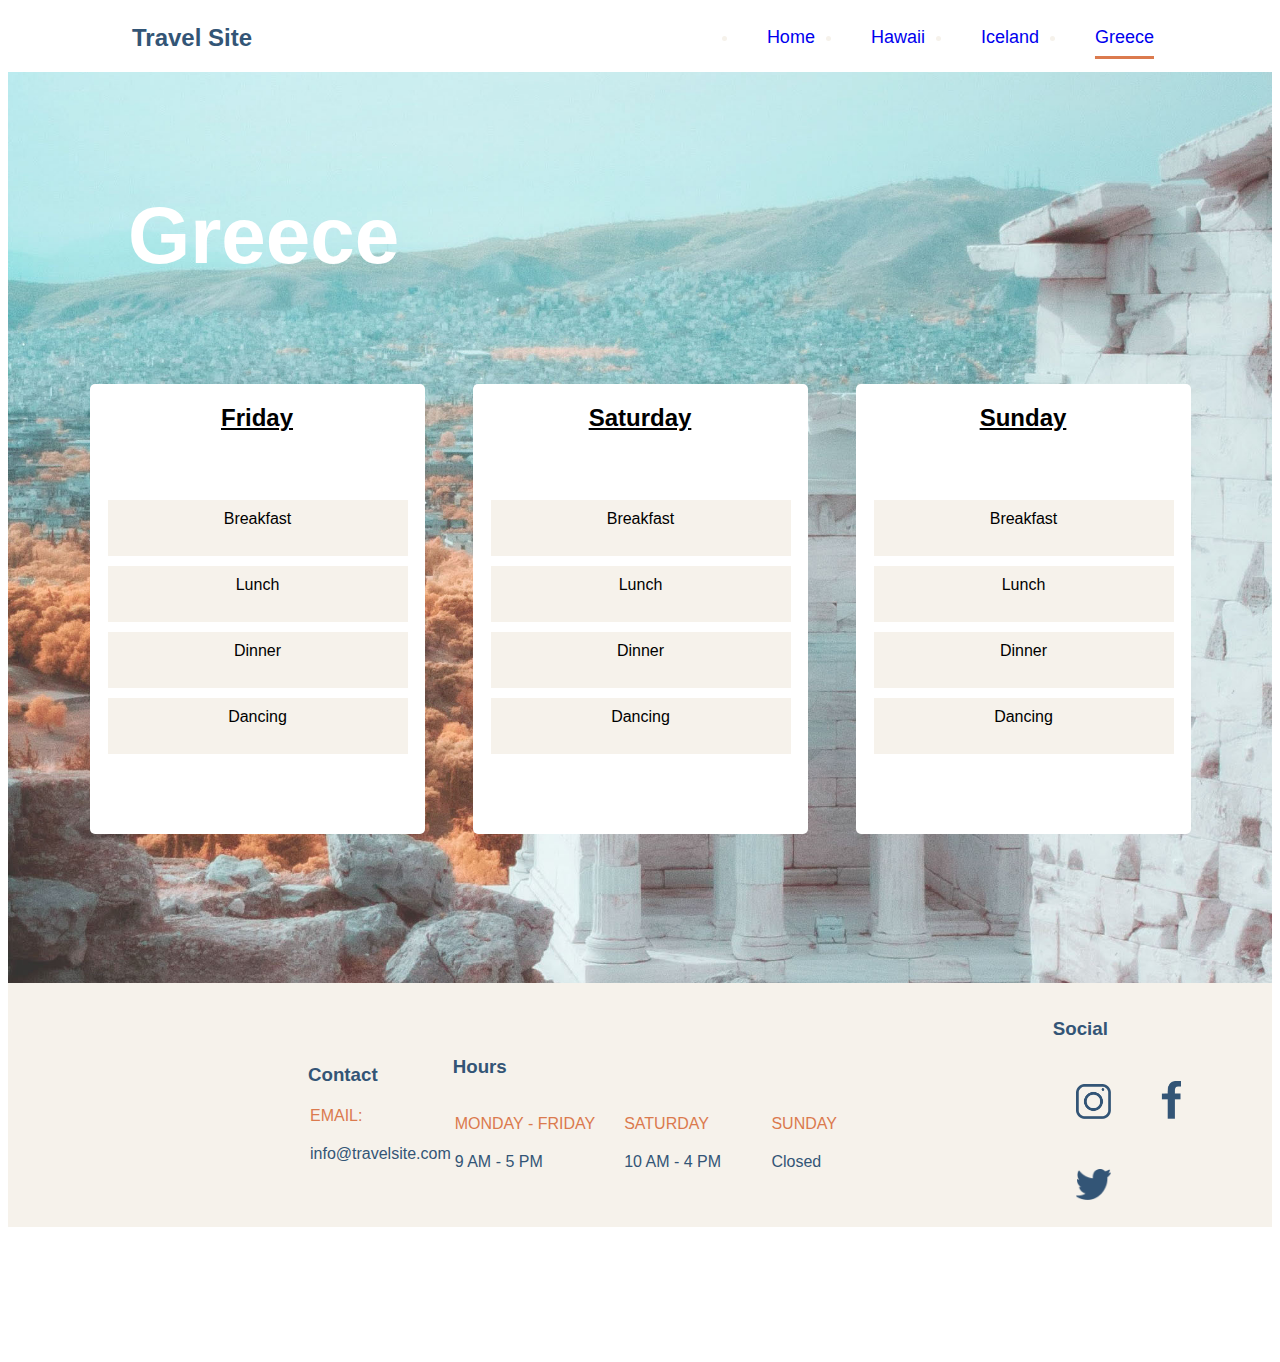
<file: dorothe-kanku-travelsite/pages/greece.html>
<!DOCTYPE html>
<html lang="en">

<head>
  <meta charset="UTF-8">
  <meta name="viewport" content="width=device-width, initial-scale=1.0">
  <title>Travel Site</title>
  <link rel="stylesheet" href="../css/main.css">
  <link rel="stylesheet" href="../css/global.css">
  <style>
    .background {
      background-image: url('../assets/Images/greece.jpg');
      background-size: cover;
      background-position: center;
      background-repeat: no-repeat;
      max-height: 90vh;
      max-width: 100vw;
      padding-top: 1px;
      padding-bottom: 100px;
    }
  </style>
</head>

<body>
  <header class="header-navbar">
    <nav class="navbar">
      <h2 class="header-title">Travel Site</h2>
      <div class="NavContainer">
        <ul class="nav-black-list">
          <li><a href="../index.html">Home</a></li>
          <li><a href="../pages/hawaii.html">Hawaii</a></li>
          <li><a href="../pages/iceland.html">Iceland</a></li>
          <li><a class="greece-active" href="../pages/greece.html">Greece</a></li>
        </ul>
      </div>
    </nav>
    <div></div>
  </header>



  <div class="background">

    <h1 class="iceland-main-title">Greece</h1>
    <div class="schedule">
      <div class="ListContainer">
        <h2 class="days-name">Friday</h2>
        <ul class="days-list">
          <div class="listColor">
            <li>Breakfast</li>
          </div>

          <div class="listColor">
            <li>Lunch</li>
          </div>
          <div class="listColor">
            <li>Dinner</li>
          </div>
          <div class="listColor">
            <li>Dancing</li>
          </div>
        </ul>
      </div>


      <div class="ListContainer2">
        <h2 class="days-name">Saturday</h2>
        <ul class="days-list">
          <div class="listColor">
            <li>Breakfast</li>
          </div>

          <div class="listColor">
            <li>Lunch</li>
          </div>
          <div class="listColor">
            <li>Dinner</li>
          </div>
          <div class="listColor">
            <li>Dancing</li>
          </div>
        </ul>
      </div>

      <div class="ListContainer3">
        <h2 class="days-name">Sunday</h2>
        <ul class="days-list">
          <div class="listColor">
            <li>Breakfast</li>
          </div>

          <div class="listColor">
            <li>Lunch</li>
          </div>
          <div class="listColor">
            <li>Dinner</li>
          </div>
          <div class="listColor">
            <li>Dancing</li>
          </div>
        </ul>
      </div>
    </div>
    <div></div>
  </div>



  <footer>



    <div class="footer-box">
      <!--<div class="space"></div>-->



      <div class="contact">
        <h3 class="footer-heading">Contact</h3>
        <p class="orange-footer-text">EMAIL:</p>
        <p>info@travelsite.com</p>
      </div>



      <div class="hours">
        <div class="footer-heading">
          <h3>Hours</h3>
        </div>

        <div class="availability">
          <div class="info1">
            <p class="orange-footer-text">MONDAY - FRIDAY</p>
            <p>9 AM - 5 PM</p>
          </div>
          <div class="info2">
            <p class="orange-footer-text">SATURDAY</p>
            <p>10 AM - 4 PM</p>
          </div>
          <div class="info3">
            <p class="orange-footer-text">SUNDAY</p>
            <p>Closed</p>
          </div>
        </div>
      </div>



      <div class="social">
        <h3 class="footer-heading">Social</h3>
        <a href="instagram.com"><img class="icon" src="../assets/Icons/icon-instagram.png" alt="instagram"></a>
        <a href="facebook.com"><img class="icon_f" src="../assets/Icons/icon-facebook.png" alt="facebook"></a>
        <a href="twitter.com"><img class="icon" src="../assets/Icons/icon-twitter.png" alt="twitter"></a>
      </div>
    </div>
  </footer>


</body>

</html>
</file>
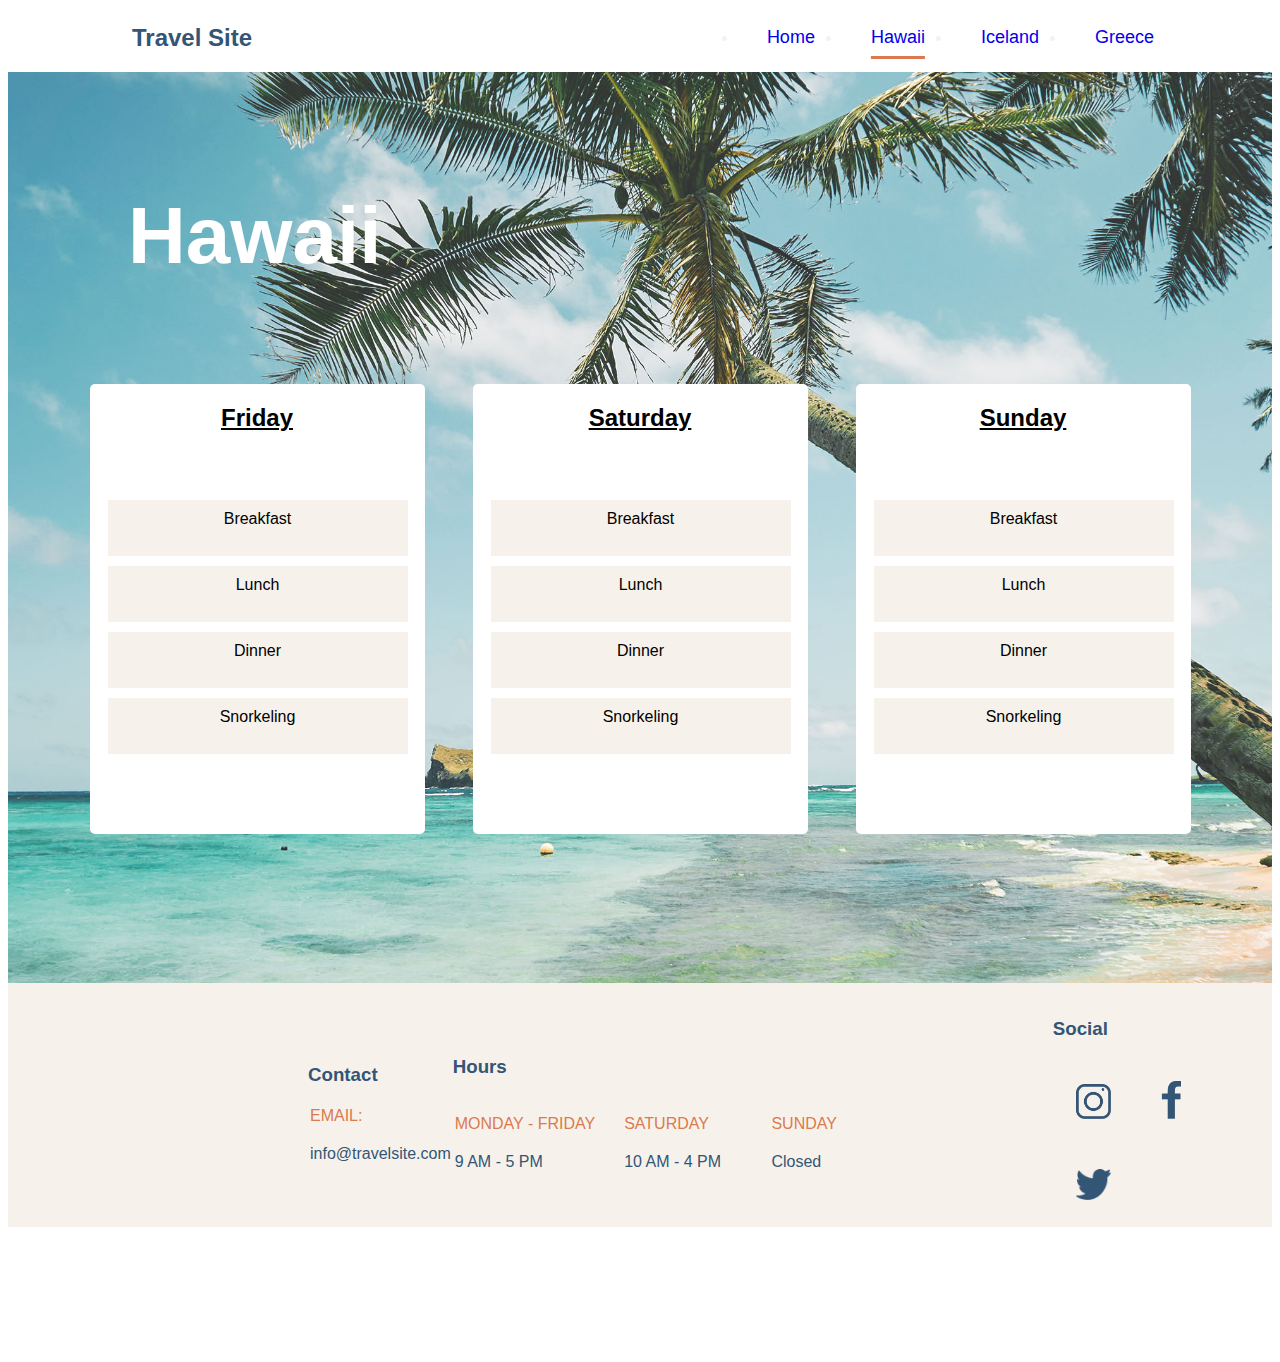
<file: dorothe-kanku-travelsite/pages/hawaii.html>
<!DOCTYPE html>
<html lang="en">

<head>
  <meta charset="UTF-8">
  <meta name="viewport" content="width=device-width, initial-scale=1.0">
  <title>Travel Site</title>
  <link rel="stylesheet" href="../css/main.css">
  <link rel="stylesheet" href="../css/global.css">
  <style>
    .background {
      background-image: url('../assets/Images/hawaii.jpg');
      background-size: cover;
      background-position: center;
      background-repeat: no-repeat;
      max-height: 90vh;
      max-width: 100vw;
      padding-top: 1px;
      padding-bottom: 100px;
    }
  </style>
</head>

<body>
  <header class="header-navbar">
    <nav class="navbar">
      <h2 class="header-title">Travel Site</h2>
      <div class="NavContainer">
        <ul class="nav-black-list">
          <li><a href="../index.html">Home</a></li>
          <li><a class="hawaii-active" href="../pages/hawaii.html">Hawaii</a></li>
          <li><a href="../pages/iceland.html">Iceland</a></li>
          <li><a href="../pages/greece.html">Greece</a></li>
        </ul>
      </div>
    </nav>
    <div></div>
  </header>
  <div class="background">

    <h1 class="iceland-main-title">Hawaii</h1>
    <div class="schedule">
      <div class="ListContainer">
        <h2 class="days-name">Friday</h2>
        <ul class="days-list">
          <div class="listColor">
            <li>Breakfast</li>
          </div>

          <div class="listColor">
            <li>Lunch</li>
          </div>
          <div class="listColor">
            <li>Dinner</li>
          </div>
          <div class="listColor">
            <li>Snorkeling</li>
          </div>
        </ul>
      </div>


      <div class="ListContainer2">
        <h2 class="days-name">Saturday</h2>
        <ul class="days-list">
          <div class="listColor">
            <li>Breakfast</li>
          </div>

          <div class="listColor">
            <li>Lunch</li>
          </div>
          <div class="listColor">
            <li>Dinner</li>
          </div>
          <div class="listColor">
            <li>Snorkeling</li>
          </div>
        </ul>
      </div>

      <div class="ListContainer3">
        <h2 class="days-name">Sunday</h2>
        <ul class="days-list">
          <div class="listColor">
            <li>Breakfast</li>
          </div>

          <div class="listColor">
            <li>Lunch</li>
          </div>
          <div class="listColor">
            <li>Dinner</li>
          </div>
          <div class="listColor">
            <li>Snorkeling</li>
          </div>
        </ul>
      </div>
    </div>
    <div></div>
  </div>



  <footer>



    <div class="footer-box">
      <!--<div class="space"></div>-->



      <div class="contact">
        <h3 class="footer-heading">Contact</h3>
        <p class="orange-footer-text">EMAIL:</p>
        <p>info@travelsite.com</p>
      </div>



      <div class="hours">
        <div class="footer-heading">
          <h3>Hours</h3>
        </div>

        <div class="availability">
          <div class="info1">
            <p class="orange-footer-text">MONDAY - FRIDAY</p>
            <p>9 AM - 5 PM</p>
          </div>
          <div class="info2">
            <p class="orange-footer-text">SATURDAY</p>
            <p>10 AM - 4 PM</p>
          </div>
          <div class="info3">
            <p class="orange-footer-text">SUNDAY</p>
            <p>Closed</p>
          </div>
        </div>
      </div>



      <div class="social">
        <h3 class="footer-heading">Social</h3>
        <a href="instagram.com"><img class="icon" src="../assets/Icons/icon-instagram.png" alt="instagram"></a>
        <a href="facebook.com"><img class="icon_f" src="../assets/Icons/icon-facebook.png" alt="facebook"></a>
        <a href="twitter.com"><img class="icon" src="../assets/Icons/icon-twitter.png" alt="twitter"></a>
      </div>
    </div>
  </footer>


</body>

</html>
</file>
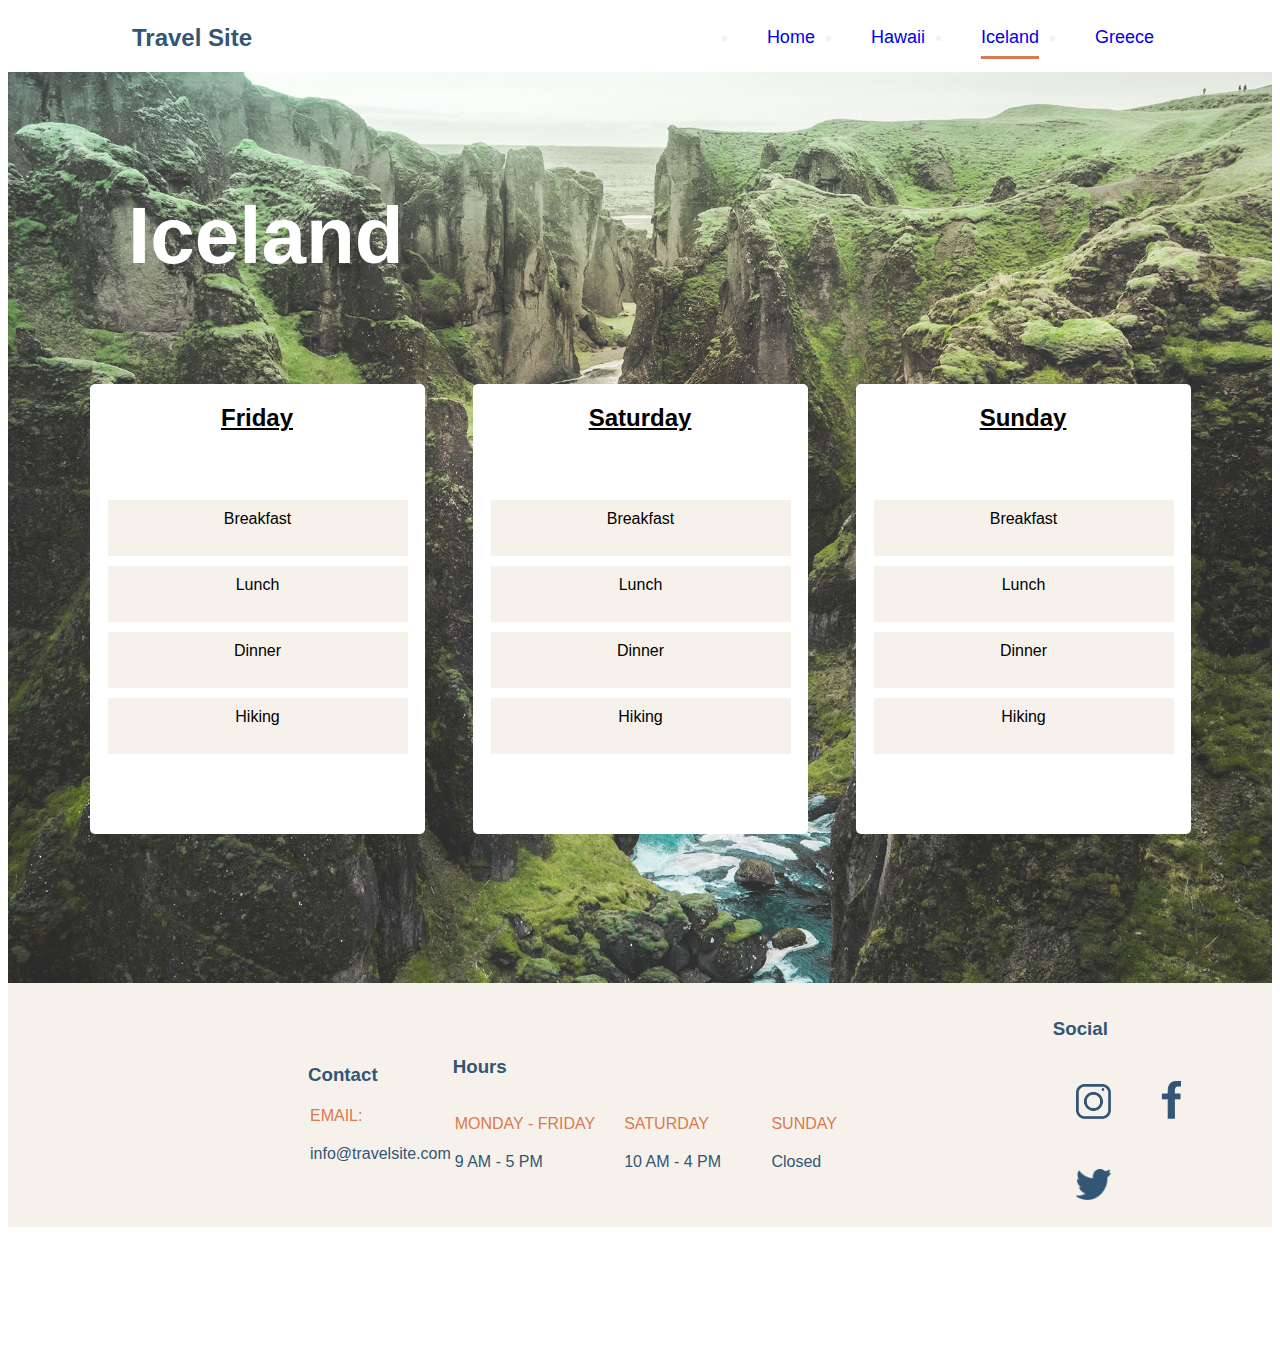
<file: dorothe-kanku-travelsite/pages/iceland.html>
<!DOCTYPE html>
<html lang="en">

<head>
  <meta charset="UTF-8">
  <meta name="viewport" content="width=device-width, initial-scale=1.0">
  <title>Travel Site</title>
  <link rel="stylesheet" href="../css/main.css">
  <link rel="stylesheet" href="../css/global.css">
  <style>
    .background {
      background-image: url('../assets/Images/iceland.jpg');
      background-size: cover;
      background-position: center;
      background-repeat: no-repeat;
      max-height: 90vh;
      max-width: 100vw;
      padding-top: 1px;
      padding-bottom: 100px;
    }
  </style>
</head>

<body>
  <header class="header-navbar">
    <nav class="navbar">
      <h2 class="header-title">Travel Site</h2>
      <div class="NavContainer">
        <ul class="nav-black-list">
          <li><a href="../index.html">Home</a></li>
          <li><a href="../pages/hawaii.html">Hawaii</a></li>
          <li><a class="iceland-active" href="../pages/iceland.html">Iceland</a></li>
          <li><a href="../pages/greece.html">Greece</a></li>
        </ul>
      </div>
    </nav>
    <div></div>
  </header>




  <div class="background">

    <h1 class="iceland-main-title">Iceland</h1>
    <div class="schedule">
      <div class="ListContainer">
        <h2 class="days-name">Friday</h2>
        <ul class="days-list">
          <div class="listColor">
            <li>Breakfast</li>
          </div>

          <div class="listColor">
            <li>Lunch</li>
          </div>
          <div class="listColor">
            <li>Dinner</li>
          </div>
          <div class="listColor">
            <li>Hiking</li>
          </div>
        </ul>
      </div>


      <div class="ListContainer2">
        <h2 class="days-name">Saturday</h2>
        <ul class="days-list">
          <div class="listColor">
            <li>Breakfast</li>
          </div>

          <div class="listColor">
            <li>Lunch</li>
          </div>
          <div class="listColor">
            <li>Dinner</li>
          </div>
          <div class="listColor">
            <li>Hiking</li>
          </div>
        </ul>
      </div>

      <div class="ListContainer3">
        <h2 class="days-name">Sunday</h2>
        <ul class="days-list">
          <div class="listColor">
            <li>Breakfast</li>
          </div>

          <div class="listColor">
            <li>Lunch</li>
          </div>
          <div class="listColor">
            <li>Dinner</li>
          </div>
          <div class="listColor">
            <li>Hiking</li>
          </div>
        </ul>
      </div>
    </div>
    <div></div>
  </div>



  <footer>



    <div class="footer-box">
      <!--<div class="space"></div>-->



      <div class="contact">
        <h3 class="footer-heading">Contact</h3>
        <p class="orange-footer-text">EMAIL:</p>
        <p>info@travelsite.com</p>
      </div>



      <div class="hours">
        <div class="footer-heading">
          <h3>Hours</h3>
        </div>

        <div class="availability">
          <div class="info1">
            <p class="orange-footer-text">MONDAY - FRIDAY</p>
            <p>9 AM - 5 PM</p>
          </div>
          <div class="info2">
            <p class="orange-footer-text">SATURDAY</p>
            <p>10 AM - 4 PM</p>
          </div>
          <div class="info3">
            <p class="orange-footer-text">SUNDAY</p>
            <p>Closed</p>
          </div>
        </div>
      </div>



      <div class="social">
        <h3 class="footer-heading">Social</h3>
        <a href="instagram.com"><img class="icon" src="../assets/Icons/icon-instagram.png" alt="instagram"></a>
        <a href="facebook.com"><img class="icon_f" src="../assets/Icons/icon-facebook.png" alt="facebook"></a>
        <a href="twitter.com"><img class="icon" src="../assets/Icons/icon-twitter.png" alt="twitter"></a>
      </div>
    </div>
  </footer>


</body>

</html>
</file>
<file: dorothe-kanku-travelsite/css/main.css>
.hero-button {
  background-color: var(--orange);
  color: var(--white);
  border: none;
  border-radius: 60px;
  text-decoration: none;
  padding: 15px;
  font-size: 20px;
  margin-left: 25px;
  width: 230px;


}

.hero-button:hover {
  background-color: coral;
  cursor: pointer;
}

.hero-text {
  display: inline-block;
  margin-left: 100px;
}

.hero-paragraph {
  width: 60rem;
  font-size: 1.5rem;
  margin-left: 25px;
  padding-top: 25px;
}

.heading-hero {
  width: 50rem;
  font-size: 3.3rem;
  margin-left: 25px;
  padding-top: 25px;
}

.hero-logo {
  width: 40rem;
  display: inline-block;
  margin-left: 60px;
}


.destination-title {
  margin-left: -150px;
  margin-top: 65px;
  font-size: 2rem;
}

.destinations {
  border-radius: 30px;
  padding: 5px;
  width: 100px;
  height: 300px;
}

.cardContainer {
  position: relative;
  overflow: hidden;
  justify-content: space-between;
  display: inline-block;
  margin: 3rem;
  width: 333px;
  /* Box dimensions */
  height: 500px;

  border-radius: 5px;
  /* Styling */
  border: 1px solid rgba(0, 0, 0, 0.20);
  box-shadow: 0px 4px 4px rgba(0, 0, 0, 0.20);

}

.country-img:hover {
  opacity: 70%;
  cursor: pointer;
}

.cardContainer2 {
  position: relative;
  overflow: hidden;
  justify-content: space-between;
  display: inline-block;
  margin: 3rem;
  width: 333px;
  /* Box dimensions */
  height: 500px;

  border-radius: 5px;
  /* Styling */
  border: 1px solid rgba(0, 0, 0, 0.20);
  box-shadow: 0px 4px 4px rgba(0, 0, 0, 0.20);

}


.cardContainer3 {
  position: relative;
  overflow: hidden;
  justify-content: space-between;
  display: inline-block;
  margin: 3rem;
  width: 333px;
  /* Box dimensions */
  height: 500px;

  border-radius: 5px;
  /* Styling */
  border: 1px solid rgba(0, 0, 0, 0.20);
  box-shadow: 0px 4px 4px rgba(0, 0, 0, 0.20);

}

.cardPostion {
  display: flex;
  width: 50%;
  justify-content: center;
  position: relative;

}

.space {
  margin-top: 500px;
}

.country-img {
  max-height: 100%;
  max-width: 100%;
}

section {
  background-color: var(--white);
  padding-top: 10px;
  margin-top: 0;
  margin-left: 280px;

}

.destinations {
  padding-top: -40px;
  align-items: center;
}

div.destinations {
  display: flex;
  justify-content: center;
}

.mainContent {
  background-color: rgb(246, 242, 235);
  padding-bottom: 90px;
  padding-top: 90px;
  display: flex;
  align-items: start;
  width: 100%;
}

section {
  padding-bottom: 5%;
}
</file>
<file: dorothe-kanku-travelsite/css/global.css>
:root {
  --white: #ffffff;
  --navy-blue: #335576;
  --orange: #DB7A4E;
  --off-white: #FEFAF5;
  /*had to use "rgb(246, 242, 235);" to replace "FEFAF5" as the colour stopped appearing on both the website & mockup after multiple attempts to get it to show, it stayed as a solid white colour.*/
}

body {
  font-family: Verdana, Geneva, Tahoma, sans-serif;
  background-color: #FFFFFF;
  color: var(--navy-blue)
}

li {
  padding: 28px;
  padding-top: 10px;

}

.three-pages {
  margin: auto;
  padding-bottom: 250px;
}

.header-navbar {
  padding-bottom: -80px;
}

.heading-hero {
  font-weight: bold;
}

.destination-heading {
  font-weight: bold;
  position: absolute;
  bottom: 8px;
  right: 16px;
  color: #FFFFFF;
}

.nav-black-list {
  color: rgb(246, 242, 235);
  display: flex;
  text-decoration: none;
  margin-top: 30px;
  font-size: large;
  margin-right: 90px;

}

.header-title {
  padding: 4px;
  margin-left: 120px;
  padding-bottom: 0%;
}



.NavContainer {
  float: right;
  margin-top: -85px;

}

.home-active,
.hawaii-active,
.iceland-active,
.greece-active {
  text-decoration: underline;
  text-decoration-color: #DB7A4E;
  text-decoration-thickness: 2.5px;
  text-underline-offset: 13px;
}

.schedule {
  display: flex;
  justify-content: center;
  padding-bottom: 30rem;
}

.ListContainer {
  background-color: var(--white);
  position: relative;
  overflow: hidden;
  flex-direction: column;
  justify-content: space-between;
  display: inline-block;
  width: 335px;
  margin: 3rem;
  /* Box dimensions */
  height: 450px;
  float: left;
  border-radius: 5px;

}

.ListContainer2 {
  background-color: var(--white);
  position: relative;
  overflow: hidden;
  flex-direction: column;
  justify-content: space-between;
  display: inline-block;
  width: 335px;
  margin: 0;
  margin-top: 3rem;
  /* Box dimensions */
  height: 450px;
  float: left;
  border-radius: 5px;
  /* Styling */

}

.hawaii-main-title {
  color: white;
  font-size: 5rem;
  padding-left: 7.5rem;
  padding-top: -5rem;
  padding-bottom: -10rem;
}

.iceland-main-title {
  color: white;
  font-size: 5rem;
  padding-left: 7.5rem;
  padding-top: 4rem;
  padding-bottom: -10rem;
}

.greece-main-title {
  color: white;
  font-size: 5rem;
  padding-left: 7.5rem;
  padding-top: 4rem;
  padding-bottom: -10rem;
}

.days-name {
  text-align: center;
  list-style-type: none;
  color: black;
  text-decoration: underline;

}

.days-list {
  text-align: center;
  list-style-type: none;
  color: black;
  padding: 3rem;
}

.iceland-main-title {
  color: white;
  font-size: 5rem;
}

.greece-main-title {
  color: white;
  font-size: 5rem;
}

.ListContainer3 {
  background-color: var(--white);
  position: relative;
  overflow: hidden;
  flex-direction: column;
  justify-content: space-between;
  display: inline-block;
  width: 335px;
  margin: 3rem;
  /* Box dimensions */
  height: 450px;
  float: right;
  border-radius: 5px;

}

.orange-footer-text {
  color: var(--orange);
  width: max-content;
}

.icon {
  width: max-content;
  padding: 20px;
  margin: 3px;
  width: 35px;

}

.icon_f {
  padding: 20px;
  margin: 3px;
  width: 20px;
}

.footer-box {
  display: flex;
  flex-direction: row;
  align-items: center;
  justify-content: center;
  align-items: center;
  padding-top: 1rem;
}

footer {
  height: 50%;
  background: rgb(246, 242, 235);
}

.contact {
  flex: 1;
  margin-left: 300px;
}

.hours {
  display: flex;
  flex-direction: column;
  margin-right: 500px;
  width: 500px;

}

.social {
  flex: 2;
  margin-left: -400px;
}

p {
  padding: 2px;
}

.footer-heading {
  flex: 1;
}

.availability {
  display: flex;
  flex-direction: row;
  align-items: center;
}



.info1 {
  flex: 1;
  width: 50px;
  width: max-content;
  padding-right: 5%;
}

.info2 {
  flex: 2;
  width: max-content;
  padding-right: 5%;
}

.info3 {
  flex: 3;
  width: max-content;
}

a {
  text-decoration: none;
}



/*Following code manipulates background color of each list item in every card:*/
.listColor {
  background-color: rgb(246, 242, 235);
  margin-bottom: 10px;
  margin-left: -30px;
  width: 300px;
  align-items: center;
}
</file>
